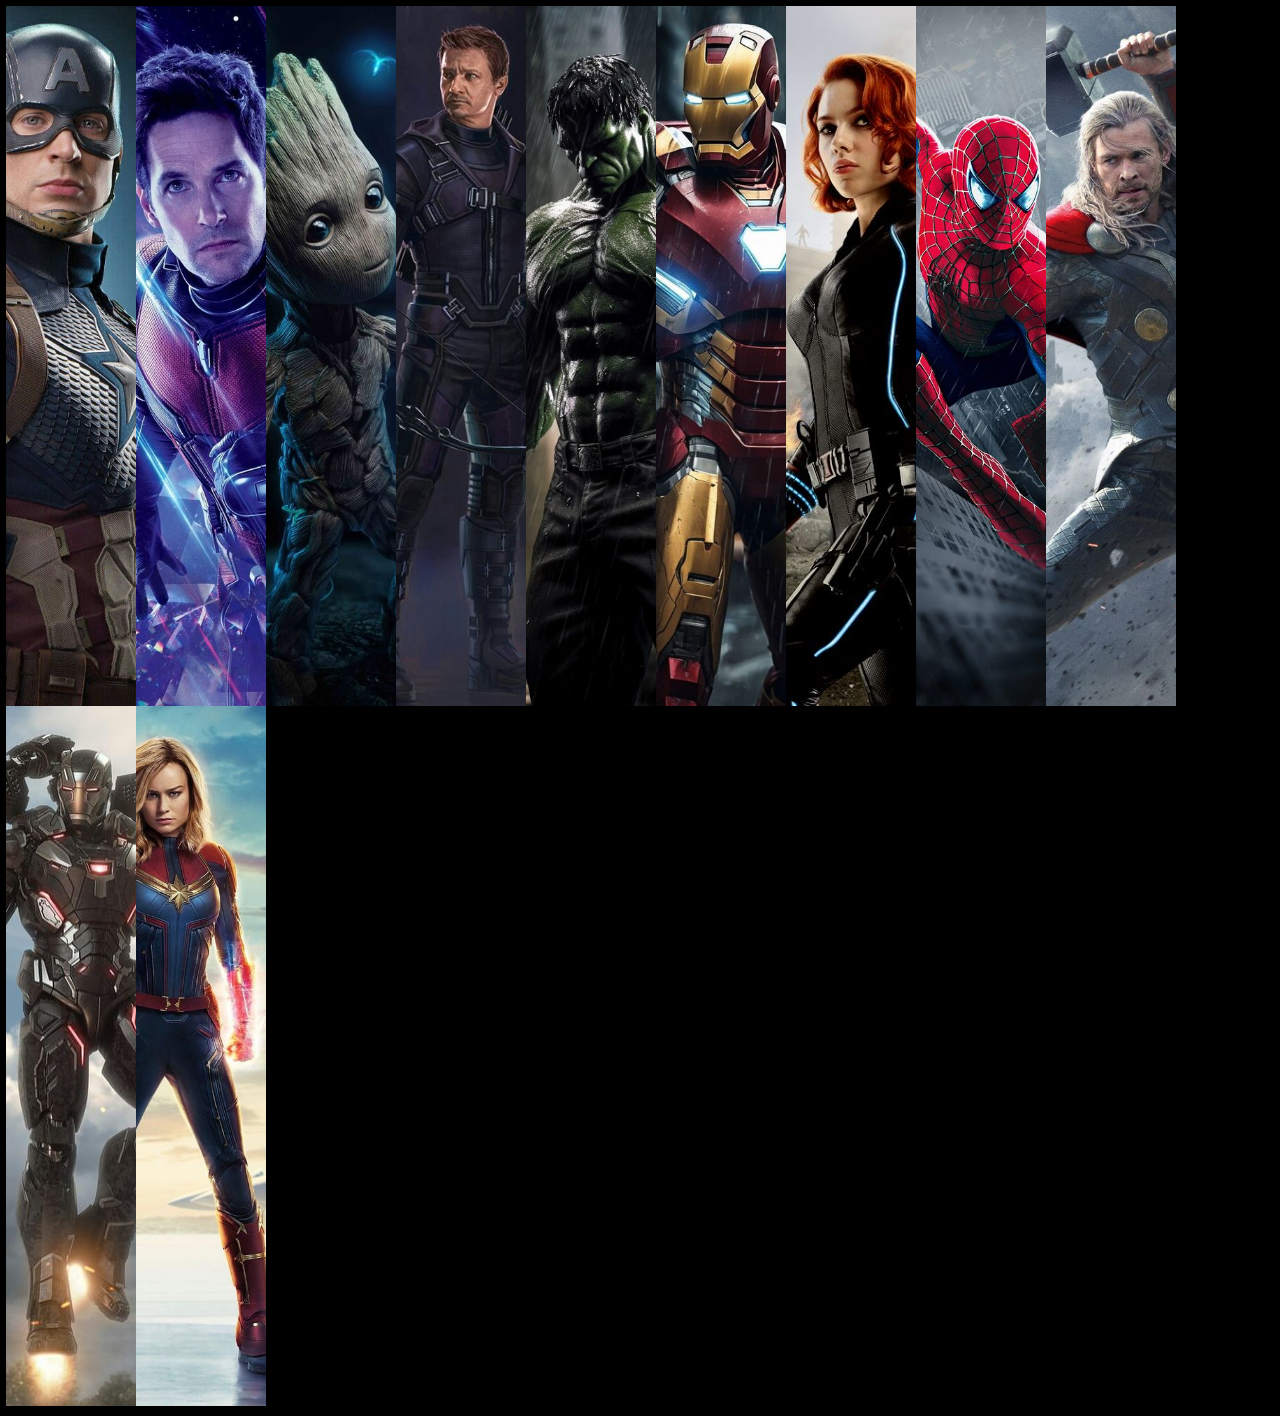
<file: 240515thday/index.html>
<!DOCTYPE html>
<html lang="en">

<head>
    <meta charset="UTF-8">
    <meta name="viewport" content="width=device-width, initial-scale=1.0">
    <title>Document</title>
    <link rel="stylesheet" href="style.css">
</head>

<body>
    <div> <img id="captain" src="./images/captain america.jpg" alt="captain">
        <img id="ant" src="./images/ant man.jpg" alt="antman">
        <img id="groot" src="./images/groot.jpg" alt="">
        <img id="haw" src="./images/hawkeye.jpg" alt="">
        <img id="hulk" src="./images/hulk.jpg" alt="">
        <img id="iron" src="./images/iron man.jpg" alt="">
        <img id="nat" src="./images/natasha.jpg" alt="">
        <img id="spider" src="./images/spider man.jpg" alt="">
        <img id="thor" src="./images/thor.jpg" alt="">
        <img id="war" src="./images/warmachine.jpg" alt="">
        <img id="won" src="./images/wonderwomen.jpg" alt="">
    </div>









</body>

</html>
</file>
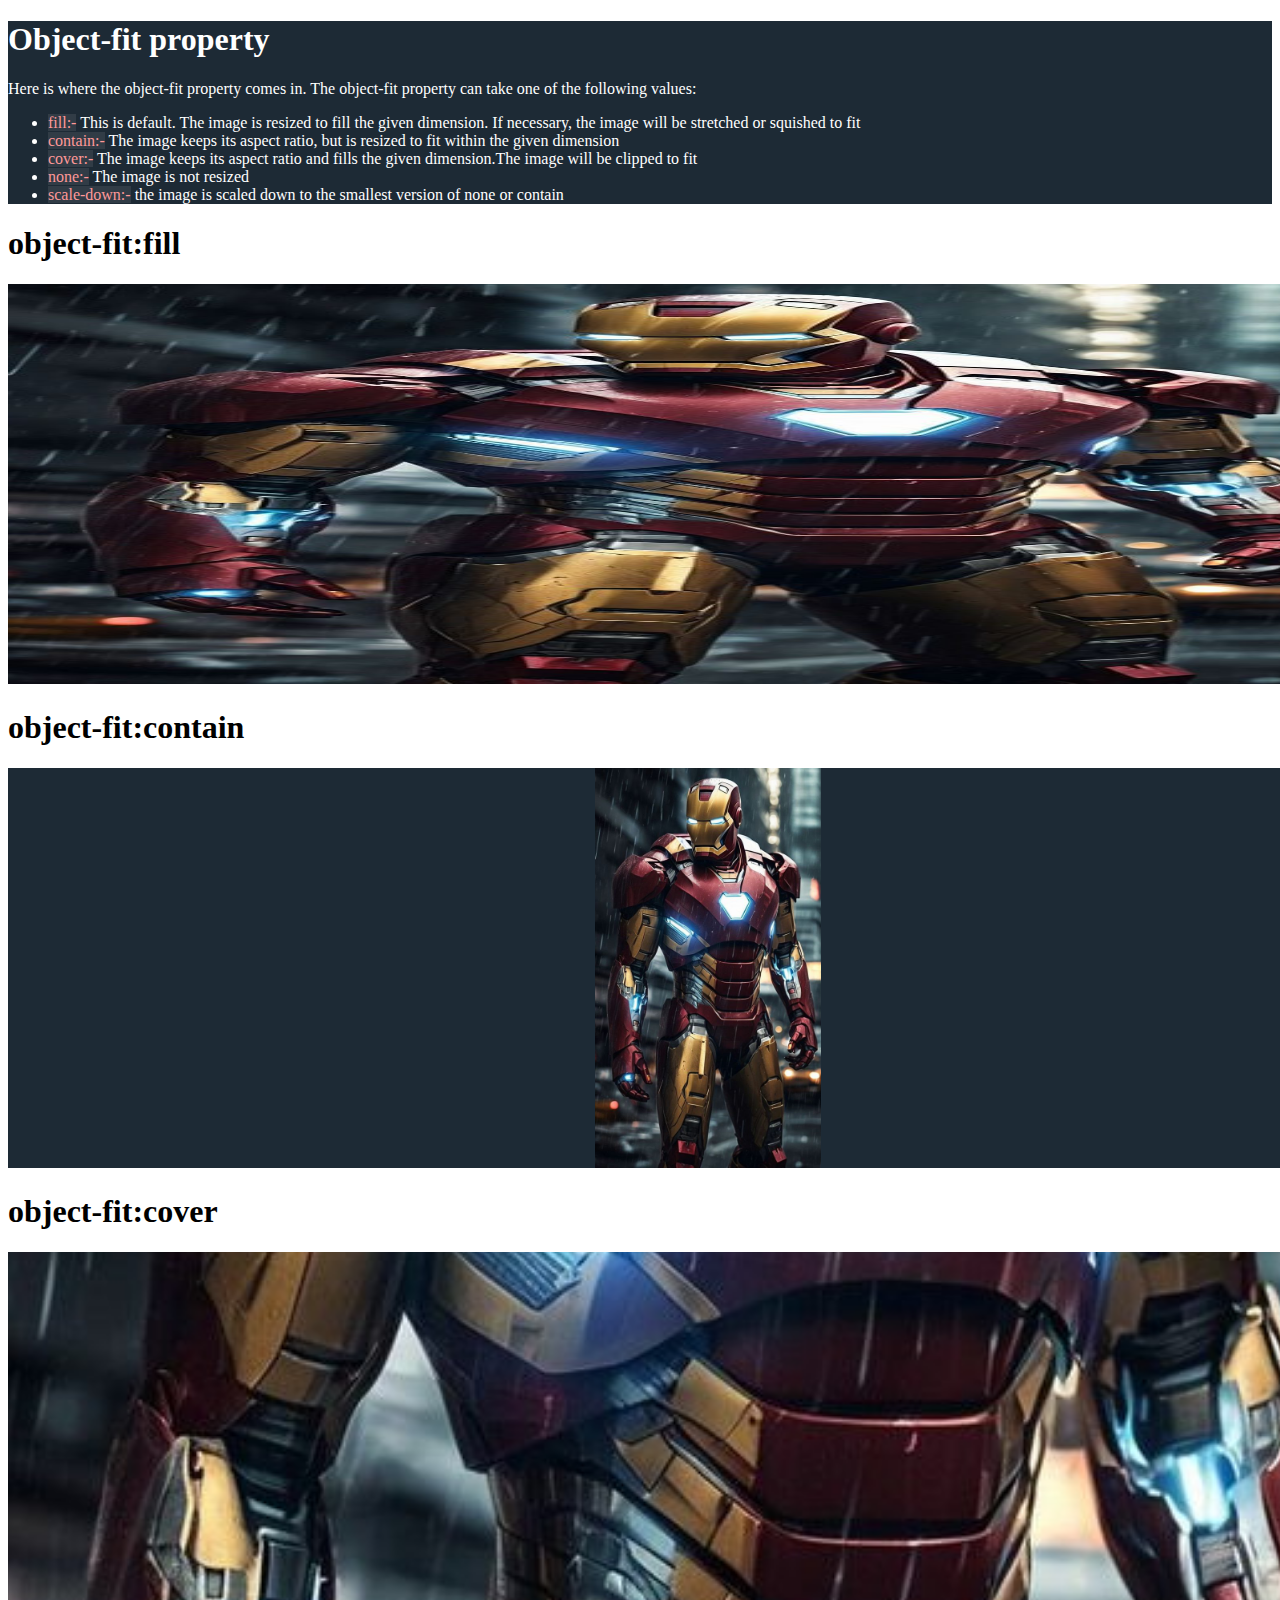
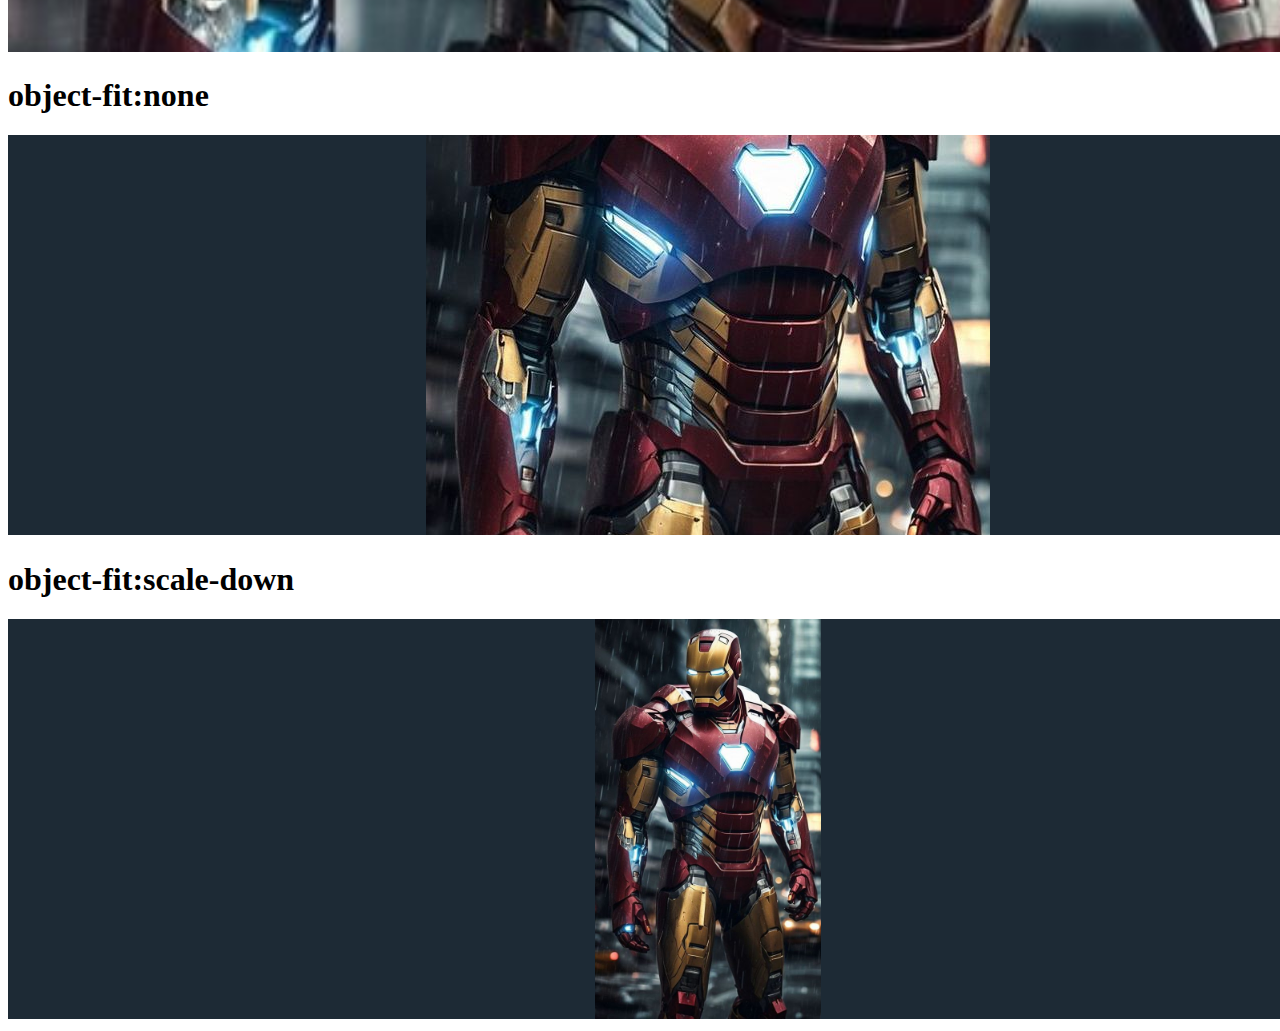
<file: 240515thday/part2/index.html>
<!DOCTYPE html>
<html lang="en">

<head>
    <meta charset="UTF-8">
    <meta name="viewport" content="width=device-width, initial-scale=1.0">
    <title>Document</title>
    <link rel="stylesheet" href="style.css">
</head>

<body>
    <div>
        <h1>Object-fit property</h1>
        <p>Here is where the object-fit property comes in. The object-fit property can take one of the following values:</p>

        <ul>
            <li><span>fill:-</span> This is default. The image is resized to fill the given dimension. If necessary, the image will be stretched or squished to fit</li>
            <li><span>contain:-</span> The image keeps its aspect ratio, but is resized to fit within the given dimension</li>
            <li><span>cover:-</span> The image keeps its aspect ratio and fills the given dimension.The image will be clipped to fit</li>
            <li><span>none:-</span> The image is not resized </li>
            <li><span>scale-down:-</span> the image is scaled down to the smallest version of none or contain</li>
        </ul>
    </div>
    <h1>object-fit:fill</h1>
    <img id="fill" src="./images/iron man.jpg" alt="">
    <h1>object-fit:contain</h1>
    <img id="contain" src="./images/iron man.jpg" alt="">
    <h1>object-fit:cover</h1>
    <img id="cover" src="./images/iron man.jpg" alt="">
    <h1>object-fit:none</h1>
    <img id="none" src="./images/iron man.jpg" alt="">
    <h1>object-fit:scale-down</h1>
    <img id="scale-down" src="./images/iron man.jpg" alt="">







</body>

</html>
</file>
<file: 240515thday/style.css>
img {
    width: 130px;
    height: 700px;
    object-fit: cover;
    margin: -2px;
}

#captain {
    object-position: 80% 10%;
}

#ant {
    object-position: 30% 10%;
}

#groot {
    object-position: 50% 10%;
}

#haw {
    object-position: 50% 10%;
}

#hulk {
    object-position: 40% 10%;
}

#iron {
    object-position: 50% 10%;
}

#nat {
    object-position: 30% 0%;
}

#spider {
    object-position: 50% 0%;
}

#thor {
    object-position: 30% 10%;
}

#war {
    object-position: 50% 10%;
}

#won {
    object-position: 70% 10%;
}

body {
    background-color: black;
}
</file>
<file: 240515thday/part2/style.css>
span {
    color: #ff9999;
    background-color: rgba(222, 222, 222, 0.1);
}

div {
    background-color: #1d2a35;
    color: white;
}

img {
    height: 400px;
    width: 1400px;
    background-color: #1d2a35;
}

#fill {
    object-fit: fill;
}

#contain {
    object-fit: contain;
}

#cover {
    object-fit: cover;
}

#none {
    object-fit: none;
}

#scale-down {
    object-fit: scale-down;
}
</file>
